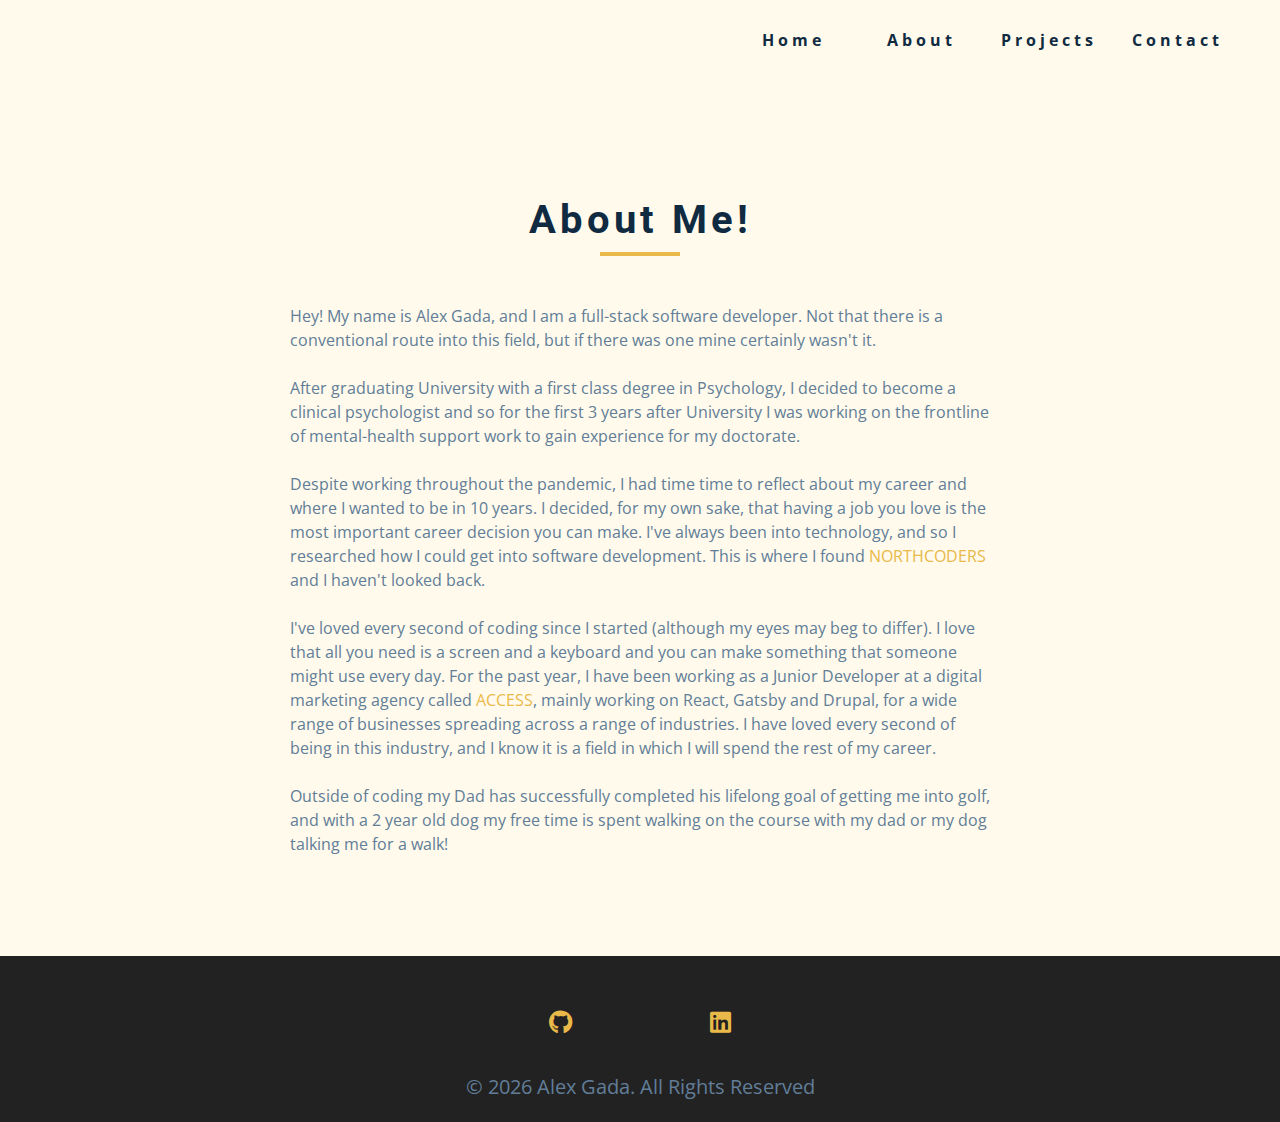
<file: about.html>
<!DOCTYPE html>
<html lang="en">
  <head>
    <meta charset="UTF-8" />
    <meta name="viewport" content="width=device-width, initial-scale=1.0" />
    <title>Alex Gada || About</title>
    <link
      rel="stylesheet"
      href="./fontawesome-free-5.12.1-web/css/all.min.css"
    />
    <!-- css -->
    <link rel="stylesheet" href="./css/styles.css" />
  </head>

  <body>
    <!-- navbar -->
    <nav class="nav" id="nav">
      <div class="nav-center">
        <!-- nav header -->
        <div class="nav-header">
          <!-- <img src="./images/logo.svg" class="nav-logo" alt="" /> -->
          <button class="nav-btn" id="nav-btn">
            <i class="fas fa-bars"></i>
          </button>
        </div>
        <!-- nav links -->
        <ul class="nav-links">
          <li><a href="index.html">home</a></li>
          <li><a href="about.html">about</a></li>
          <li><a href="projects.html">projects</a></li>
          <li><a href="contact.html">contact</a></li>
        </ul>
      </div>
    </nav>
    <!-- end of navbar -->
    <!-- sidebar -->
    <aside class="sidebar" id="sidebar">
      <div>
        <button id="close-btn" class="close-btn">
          <i class="fas fa-times"></i>
        </button>
        <ul class="sidebar-links">
          <li><a href="index.html">home</a></li>
          <li><a href="about.html">about</a></li>
          <li><a href="projects.html">projects</a></li>
          <li><a href="contact.html">contact</a></li>
        </ul>
        <ul class="social-icons">
          <!-- single item -->
          <ul class="social-icons">
            <li>
              <a href="https://github.com/AlexGada" class="social-icon">
                <i class="fab fa-github"></i>
              </a>
            </li>
            <li>
              <a
                href="https://www.linkedin.com/in/alex-gada-b8263b180/"
                class="social-icon"
              >
                <i class="fab fa-linkedin"></i>
              </a>
            </li>
          </ul>
          <!-- end of single item -->
        </ul>
      </div>
    </aside>
    <!-- end of sidebar -->

    <!-- ############## -->
    <!-- ############## -->
    <!-- ############## -->
    <!-- ############## -->

    <!-- <img src="./images/portfolio_kid.png" class="about-photo" alt="about img" /> -->
    <section class="section single-page">
      <!-- section title -->
      <div class="section-title">
        <h2>About Me!</h2>
        <div class="underline"></div>
      </div>
      <!-- end of section title -->
      <div class="section-center page-info">
        <!-- about page -->
        <p>
          Hey! My name is Alex Gada, and I am a full-stack software developer.
          Not that there is a conventional route into this field, but if there
          was one mine certainly wasn't it.
          <br />
          <br />
          After graduating University with a first class degree in Psychology, I
          decided to become a clinical psychologist and so for the first 3 years after University I was working on the frontline of
          mental-health support work to gain experience for my doctorate.
          <br />
          <br />
          Despite working throughout the pandemic, I had time time to reflect
          about my career and where I wanted to be in 10 years. I decided, for
          my own sake, that having a job you love is the most important career
          decision you can make. I've always been into technology, and so I
          researched how I could get into software development. This is where I
          found
          <a href="https://northcoders.com/">Northcoders</a> and I haven't
          looked back.
          <br />
          <br />
          I've loved every second of coding since I started (although my eyes
          may beg to differ). I love that all you need is a screen and a
          keyboard and you can make something that someone might use every day. For the past year, I have been working as a Junior Developer at a digital marketing agency called <a href="https://www.weareaccess.co.uk/?gclid=Cj0KCQjwof6WBhD4ARIsAOi65ajY_wJHPMwOo1u27qLo5GKl_Rx3AozxacXPtEViHDr1sOvgNNkiyrMaAtceEALw_wcB">Access</a>, mainly working on React, Gatsby and Drupal, for a wide range of businesses spreading across a range of industries. I have loved every second of being in this industry, and I know it is a field in which I will spend the rest of my career. 
          <br />
          <br />
          Outside of coding my Dad has successfully completed his lifelong goal
          of getting me into golf, and with a 2 year old dog my free time is
          spent walking on the course with my dad or my dog talking me for a
          walk!
        </p>
      </div>
    </section>

    <!-- footer -->
    <footer class="footer">
      <ul class="social-icons">
        <li>
          <a href="https://github.com/AlexGada" class="social-icon">
            <i class="fab fa-github"></i>
          </a>
        </li>
        <li>
          <a
            href="https://www.linkedin.com/in/alex-gada-b8263b180/"
            class="social-icon"
          >
            <i class="fab fa-linkedin"></i>
          </a>
        </li>
      </ul>
      <p>&copy <span id="date"></span> Alex Gada. All rights reserved</p>
    </footer>
    <script src="./js/app.js"></script>
  </body>
</html>
</file>
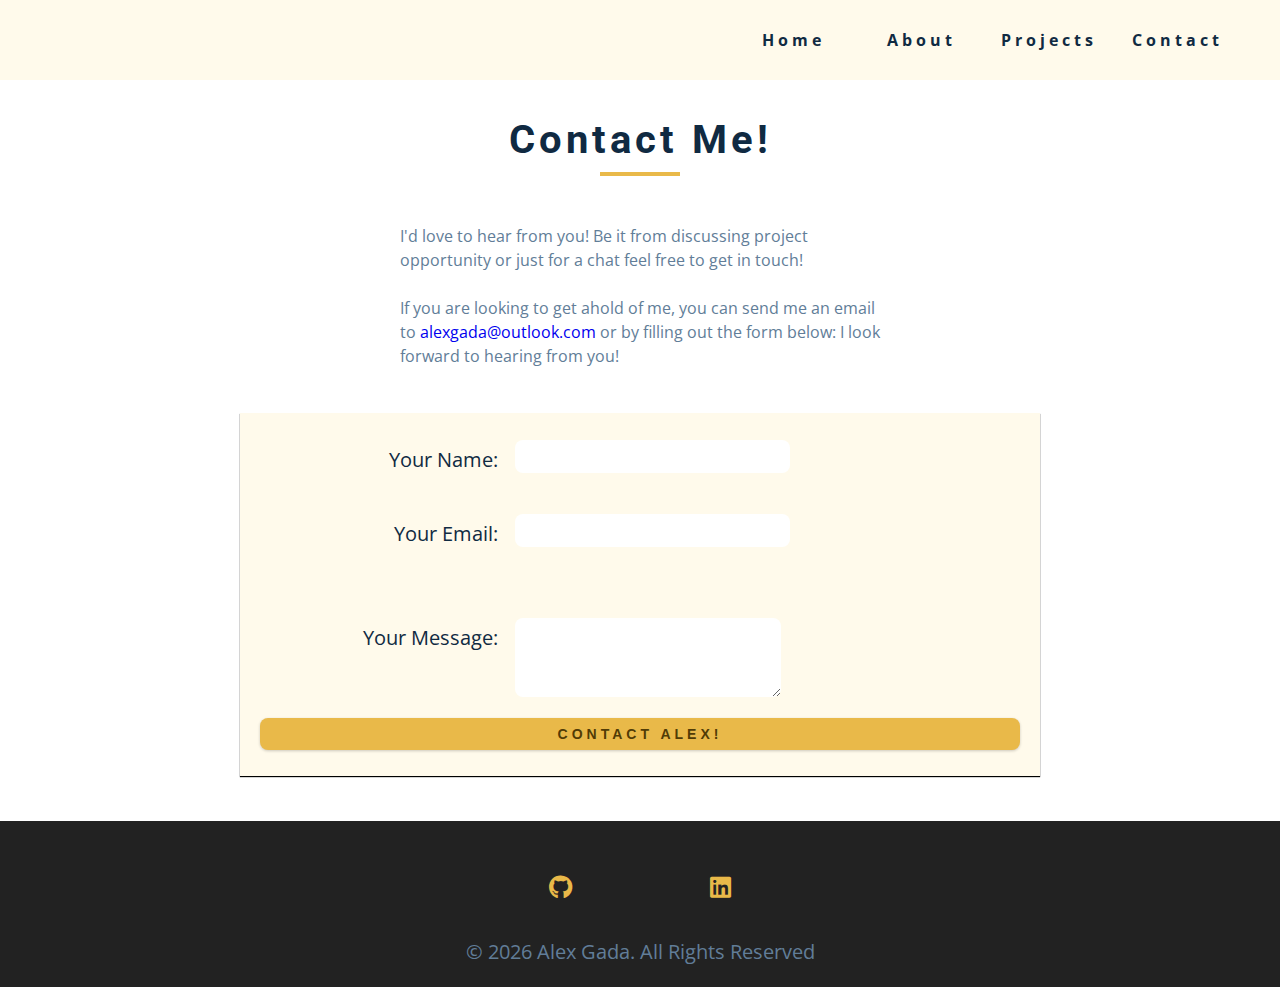
<file: contact.html>
<!DOCTYPE html>
<html lang="en">
  <head>
    <meta charset="UTF-8" />
    <meta name="viewport" content="width=device-width, initial-scale=1.0" />
    <title>Alex Gada || Contact</title>
    <link
      rel="stylesheet"
      href="./fontawesome-free-5.12.1-web/css/all.min.css"
    />
    <!-- css -->
    <link rel="stylesheet" href="./css/styles.css" />
  </head>

  <body>
    <!-- navbar -->
    <nav class="nav" id="nav">
      <div class="nav-center">
        <!-- nav header -->
        <div class="nav-header">
          <!-- <img src="./images/logo.svg" class="nav-logo" alt="" /> -->
          <button class="nav-btn" id="nav-btn">
            <i class="fas fa-bars"></i>
          </button>
        </div>
        <!-- nav links -->
        <ul class="nav-links">
          <li><a href="index.html">home</a></li>
          <li><a href="about.html">about</a></li>
          <li><a href="projects.html">projects</a></li>
          <li><a href="contact.html">contact</a></li>
        </ul>
      </div>
    </nav>
    <!-- end of navbar -->
    <!-- sidebar -->
    <aside class="sidebar" id="sidebar">
      <div>
        <button id="close-btn" class="close-btn">
          <i class="fas fa-times"></i>
        </button>
        <ul class="sidebar-links">
          <li><a href="index.html">home</a></li>
          <li><a href="about.html">about</a></li>
          <li><a href="projects.html">projects</a></li>
          <li><a href="contact.html">contact</a></li>
        </ul>
        <ul class="social-icons">
          <!-- single item -->
          <li>
            <a href="https://github.com/AlexGada" class="social-icon">
              <i class="fab fa-github"></i>
            </a>
          </li>
          <!-- end of single item -->
          <!-- single item -->
          <li>
            <a
              href="https://www.linkedin.com/in/alex-gada-b8263b180/"
              class="social-icon"
            >
              <i class="fab fa-linkedin"></i>
            </a>
          </li>
        </ul>
      </div>
    </aside>
    <!-- end of sidebar -->

    <!-- ############## -->
    <!-- ############## -->
    <!-- ############## -->
    <!-- ############## -->

    <!-- section title -->
    <section class="section-center clearfix">
      <div class="section-title">
        <h2>Contact Me!</h2>
        <div class="underline"></div>
      </div>
      <p class="projects-text">
        I'd love to hear from you! Be it from discussing project opportunity or
        just for a chat feel free to get in touch!
        <br />
        <br />
        If you are looking to get ahold of me, you can send me an email to
        <a href="mailto:email@email.com">alexgada@outlook.com</a> or by filling
        out the form below: I look forward to hearing from you!
      </p>
      <!-- end of section title -->
      <div class="section-center page-info">
        <div class="contact">
          <!-- contact page-->

          <form
            action="https://formspree.io/f/mqkwzgnw"
            method="POST"
            class="contact-form"
          >
            <div class="contact-input-wrapper">
              <label for="name">Your Name:</label>
              <input type="text" name="name" id="name" />
              <br />
            </div>
            <div class="contact-input-wrapper">
              <label for="email">Your Email:</label>
              <input type="email" name="email" id="email" />
            </div>
            <br />
            <div class="contact-input-wrapper">
              <label for="extra">Your Message:</label>
              <textarea id="extra" name="extra" rows="3"></textarea>
              <br />
            </div>

            <button value="Send" type="submit" class="contact-btn btn">
              Contact Alex!
            </button>

            <!-- <label>
            Your email:
            <input type="email" name="_replyto" />
          </label>
          <label>
            Your message:
            <textarea name="message"></textarea>
          </label> -->

            <!-- your other form fields go here -->
          </form>
        </div>
      </div>
    </section>
    <!-- ############## -->
    <!-- ############## -->
    <!-- ############## -->
    <!-- ############## -->

    <!-- footer -->
    <footer class="footer">
      <ul class="social-icons">
        <li>
          <a href="https://github.com/AlexGada" class="social-icon">
            <i class="fab fa-github"></i>
          </a>
        </li>
        <li>
          <a
            href="https://www.linkedin.com/in/alex-gada-b8263b180/"
            class="social-icon"
          >
            <i class="fab fa-linkedin"></i>
          </a>
        </li>
      </ul>
      <p>&copy <span id="date"></span> Alex Gada. All rights reserved</p>
    </footer>
    <script src="./js/app.js"></script>
  </body>
</html>
</file>
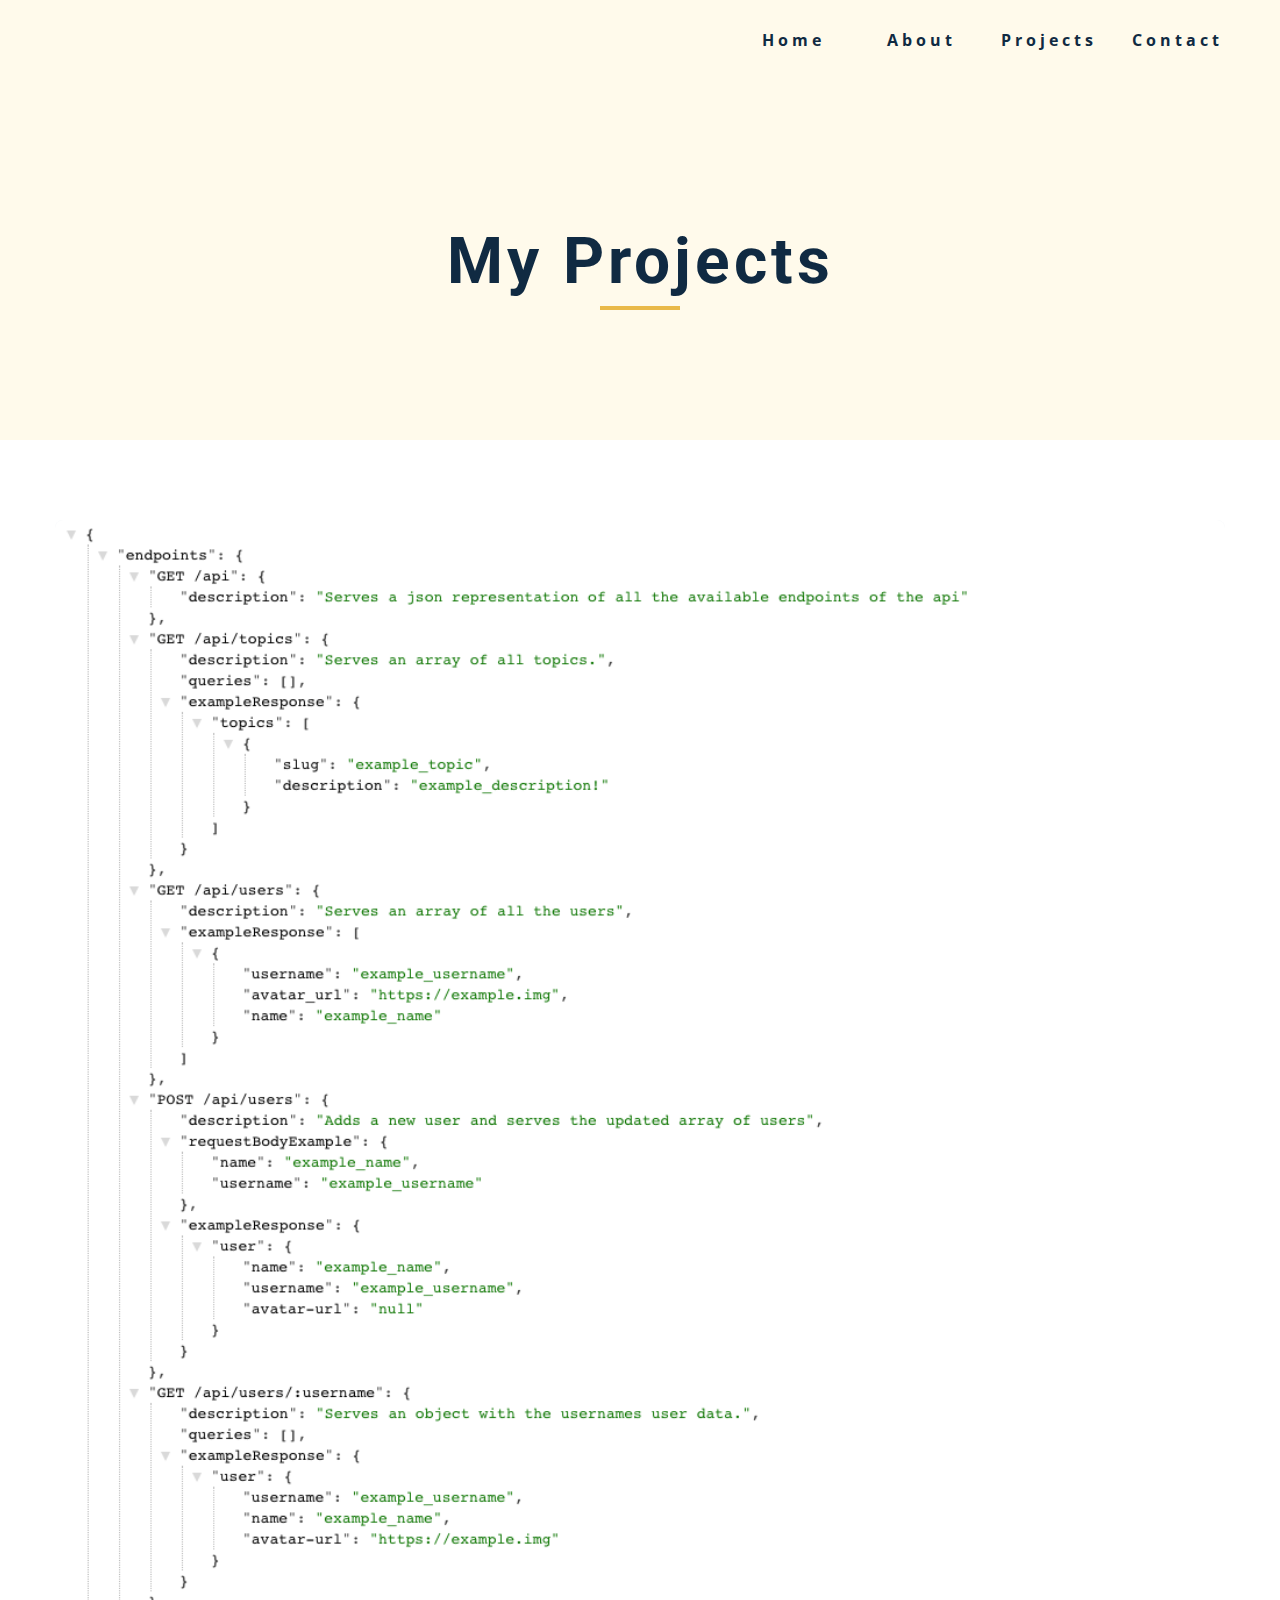
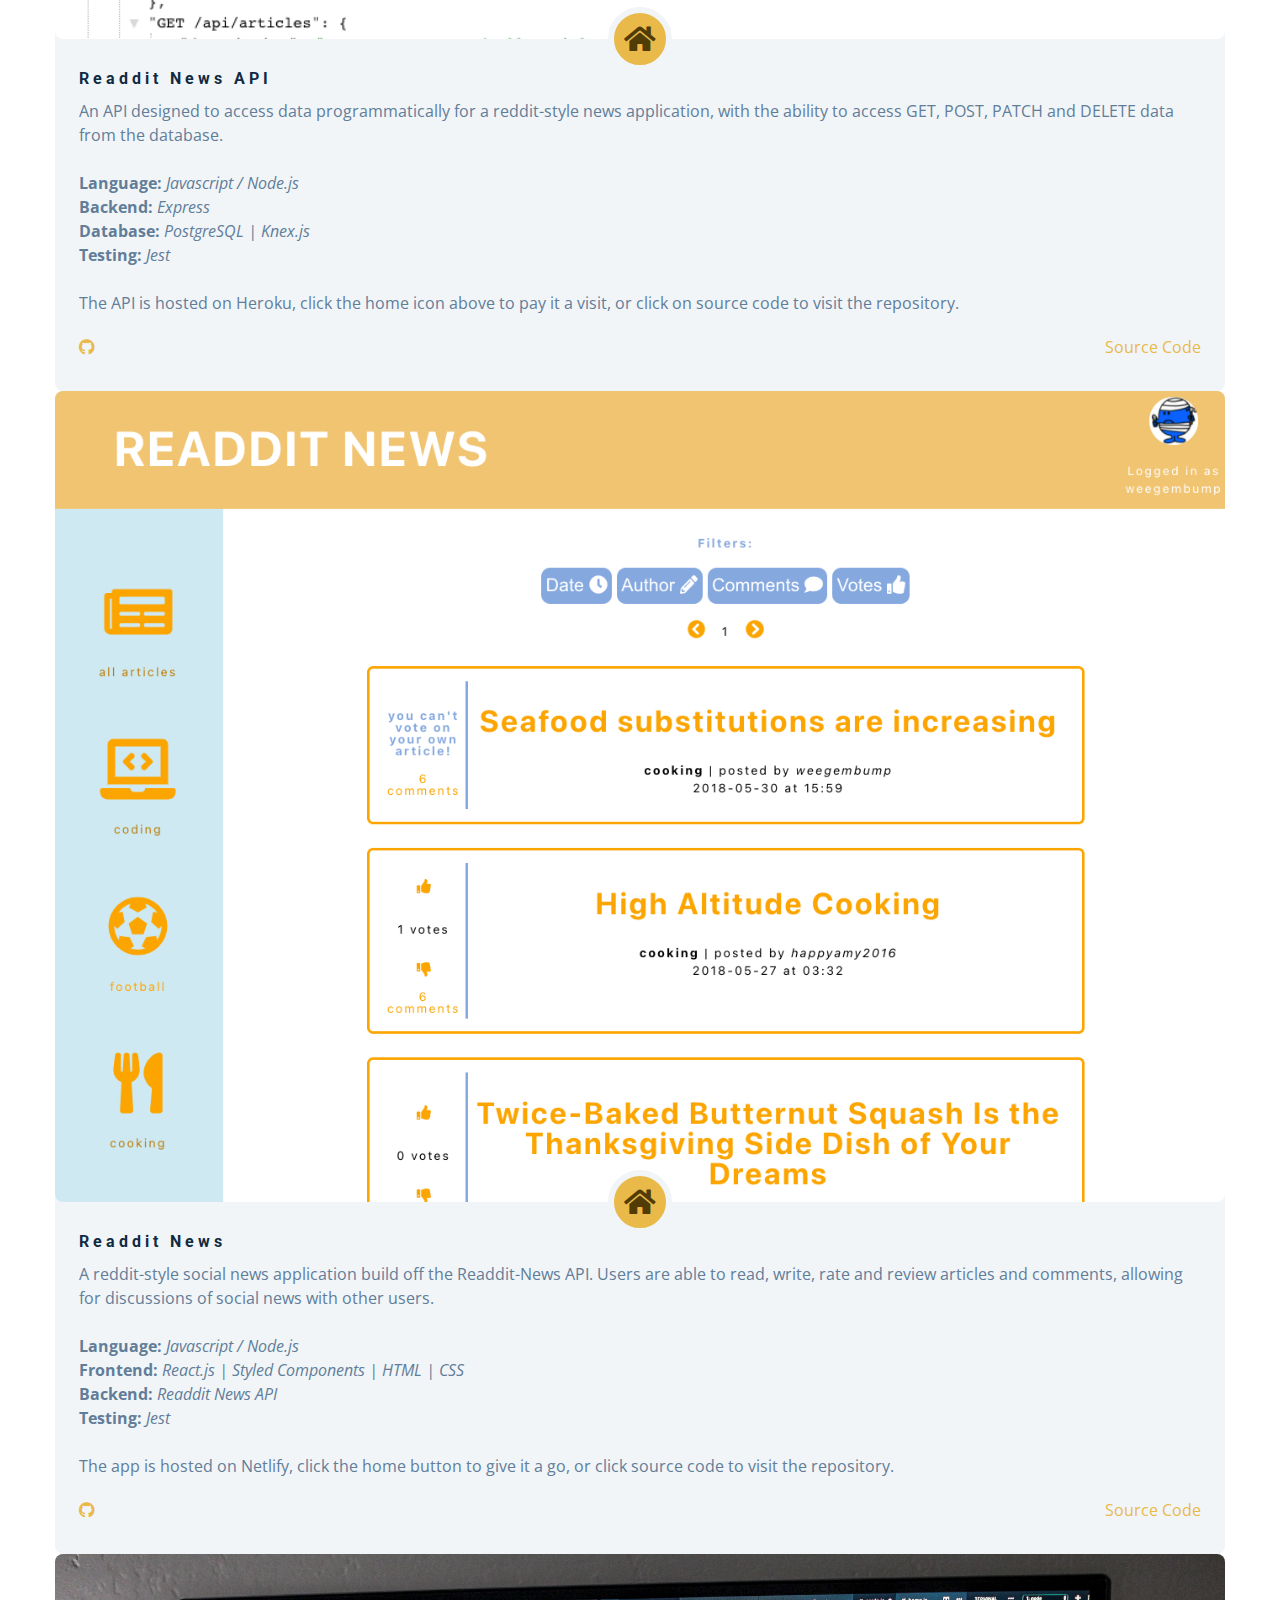
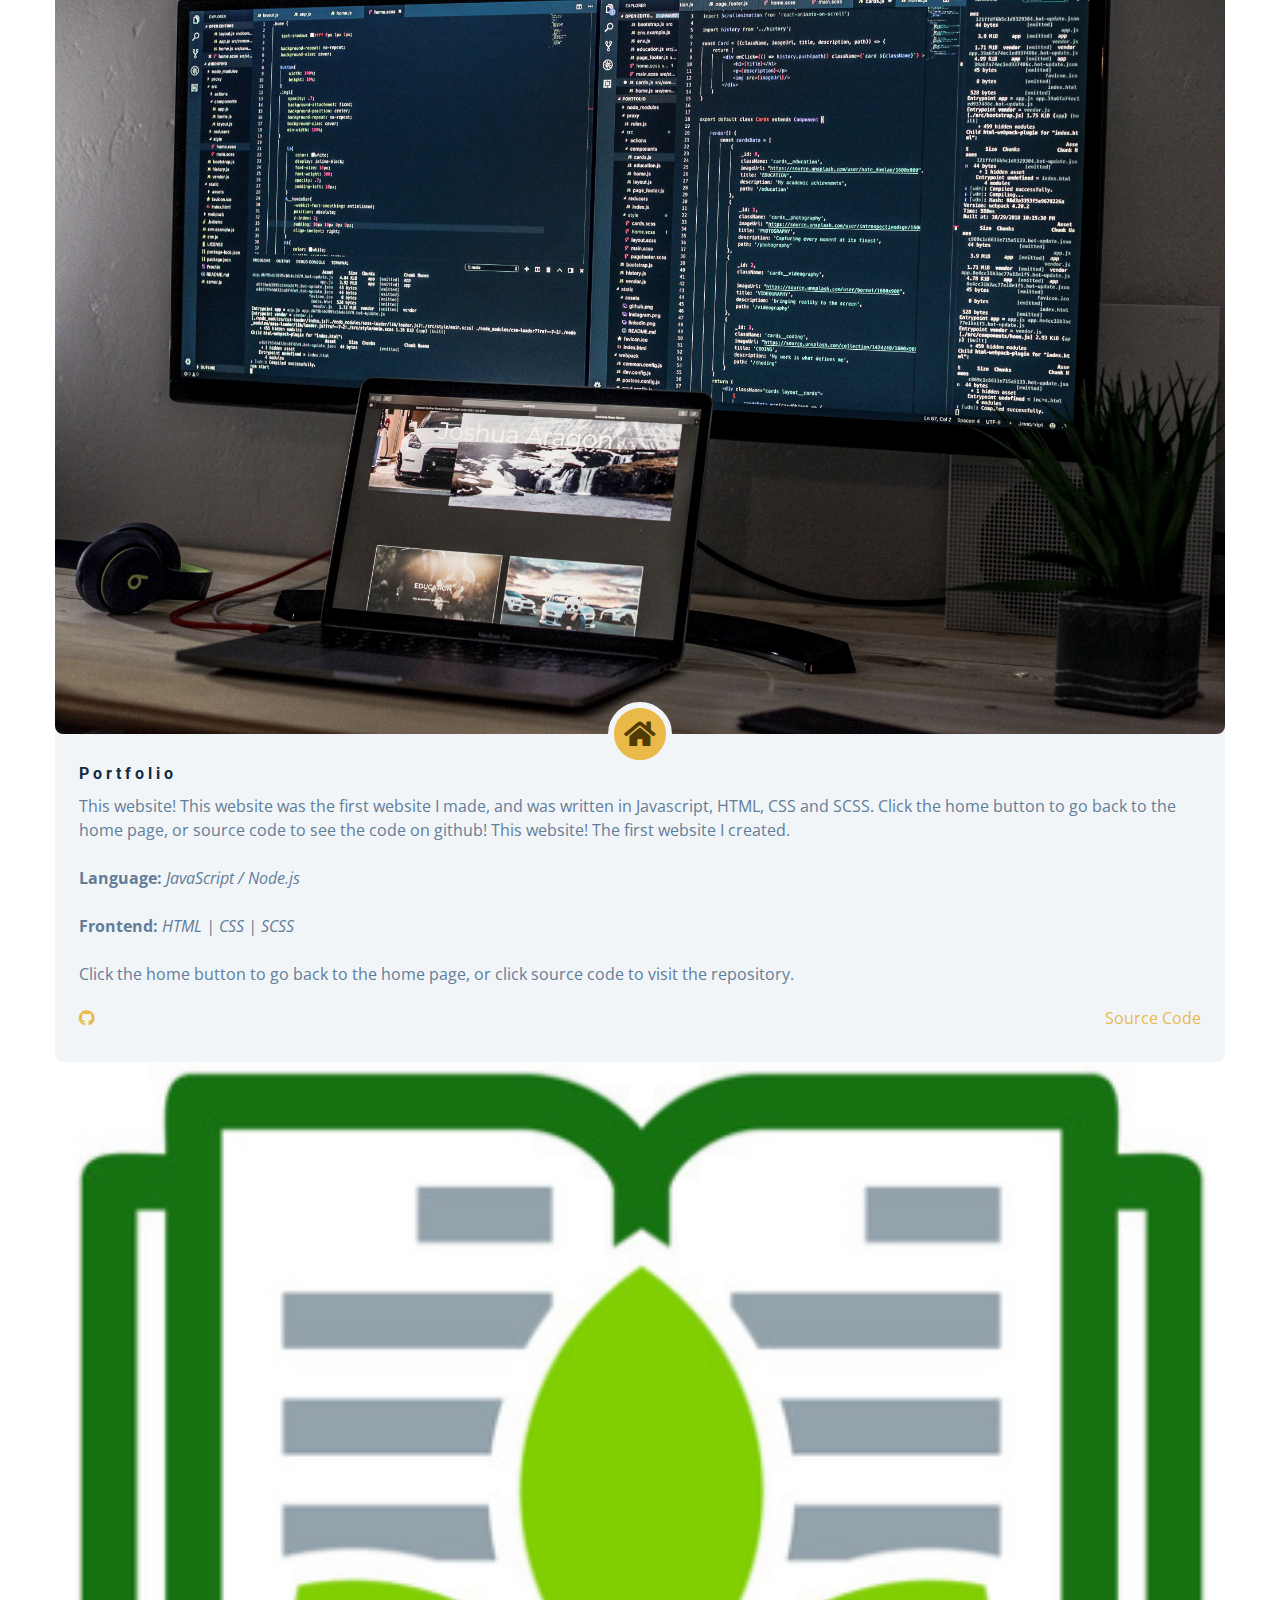
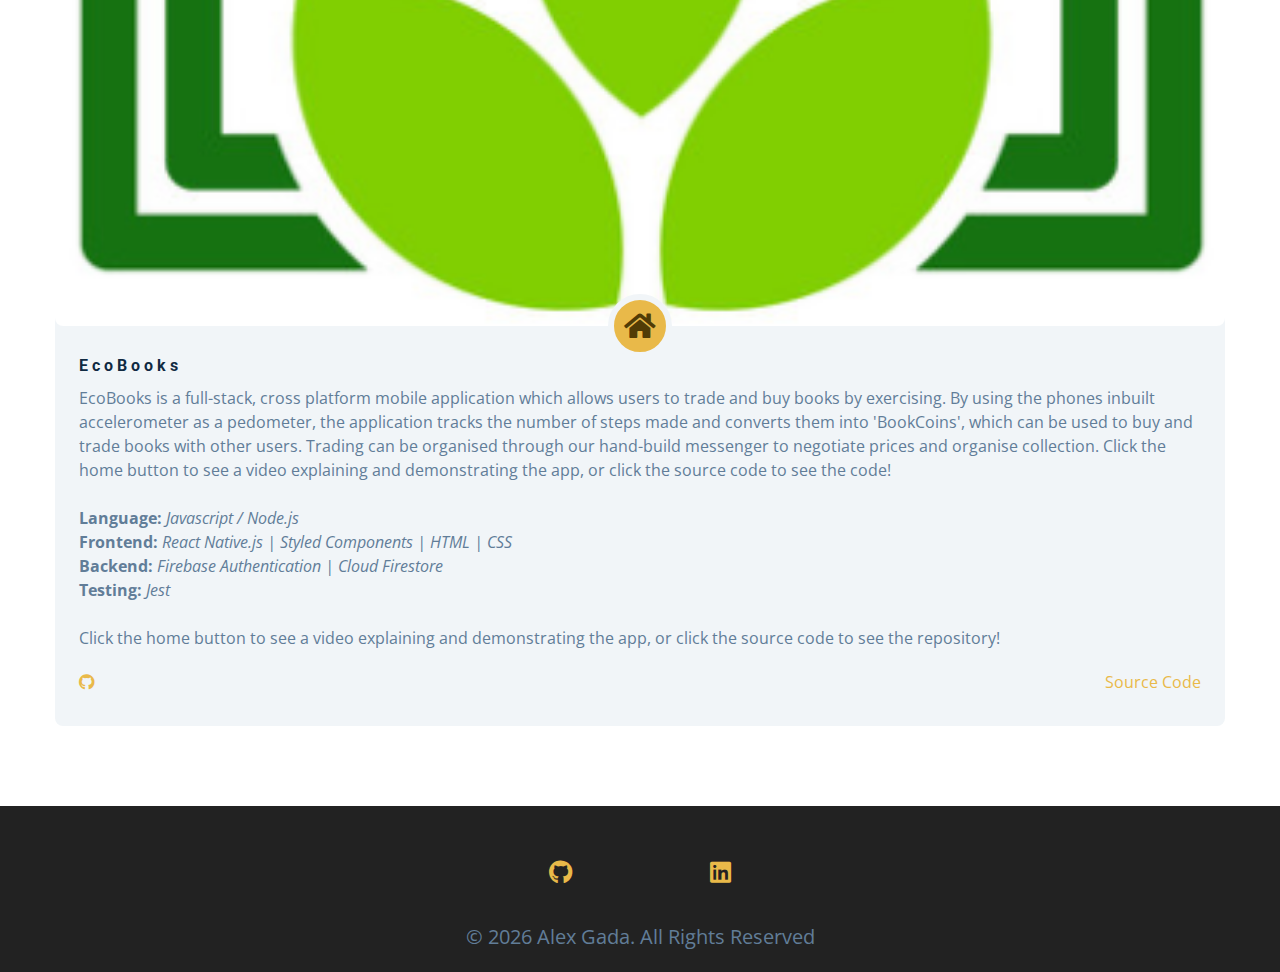
<file: projects.html>
<!DOCTYPE html>
<html lang="en">
  <head>
    <meta charset="UTF-8" />
    <meta name="viewport" content="width=device-width, initial-scale=1.0" />
    <title>Alex Gada || Projects</title>
    <link
      rel="stylesheet"
      href="./fontawesome-free-5.12.1-web/css/all.min.css"
    />
    <!-- css -->
    <link rel="stylesheet" href="./css/styles.css" />
  </head>

  <body>
    <!-- navbar -->
    <nav class="nav" id="nav">
      <div class="nav-center">
        <!-- nav header -->
        <div class="nav-header">
          <!-- <img src="./images/logo.svg" class="nav-logo" alt="" /> -->
          <button class="nav-btn" id="nav-btn">
            <i class="fas fa-bars"></i>
          </button>
        </div>
        <!-- nav links -->
        <ul class="nav-links">
          <li><a href="index.html">home</a></li>
          <li><a href="about.html">about</a></li>
          <li><a href="projects.html">projects</a></li>
          <li><a href="contact.html">contact</a></li>
        </ul>
      </div>
    </nav>
    <!-- end of navbar -->
    <!-- sidebar -->
    <aside class="sidebar" id="sidebar">
      <div>
        <button class="close-btn" id="close-btn">
          <i class="fas fa-times"></i>
        </button>
        <!-- nav links -->
        <ul class="sidebar-links">
          <li>
            <a href="index.html">home</a>
          </li>
          <li>
            <a href="about.html">about</a>
          </li>
          <li>
            <a href="projects.html">projects</a>
          </li>
          <li>
            <a href="contact.html">contact</a>
          </li>
        </ul>
        <ul class="social-icons">
          <li>
            <a href="https://github.com/AlexGada" class="social-icon">
              <i class="fab fa-github"></i>
            </a>
          </li>
          <li>
            <a
              href="https://www.linkedin.com/in/alex-gada-b8263b180/"
              class="social-icon"
            >
              <i class="fab fa-linkedin"></i>
            </a>
          </li>
        </ul>
      </div>
    </aside>
    <!-- end of sidebar -->

    <!-- ############## -->
    <!-- ############## -->
    <!-- ############## -->
    <!-- ############## -->
    <header class="projects-hero">
      <!-- section title -->
      <div class="section-title">
        <h1>My Projects</h1>
        <div class="underline"></div>
      </div>
    </header>
    <section class="section">
      <div class="section-center projects-page-center">
        <!-- single project -->
      <div class="projects-grid">
        <div class="project-1">        
        <article class="single-project">
              <div class="project-container">
                <img src="./images/api.png" alt="Readdit news" class="project-img"/>
                <a
                  href="https://readdit-news.herokuapp.com/api"
                  class="project-icon"
                >
                  <i class="fas fa-home"></i>
                </a>
              </div>
              <div class="project-details">
                <h4>Readdit News API</h4>
                <p>
                  An API designed to access data programmatically for a reddit-style news application, with the ability to access GET, POST, PATCH and DELETE data from the database.
                  <br>
                  <br>
                  <b>Language: </b> <i>Javascript / Node.js</i> 
                  <br>
                  <b>Backend: </b> <i>Express</i> 
                  <br>
                  <b>Database: </b> <i>PostgreSQL | Knex.js</i> 
                  <br>
                  <b>Testing: </b> <i>Jest</i>
                  <br>
                  <br>
                  The API is hosted on Heroku, click the home icon above to pay it a
                  visit, or click on source code to visit the repository.


                </p>
                <div class="project-footer">
                  <span>
                    <i class="fab fa-github"></i>
                  </span>
                  <a href="https://github.com/AlexGada/Readdit-News-Backend"
                    >source code</a
                  >
                </div>
              </div>
            </article>
            </div>
        <!-- end of single project -->
        <!-- single project -->    
        <div class="project-2">
        <article class="single-project">
              <div class="project-container">
                <img src="./images/readdit.png" alt="Readdit news" class="project-img"/>
                <a href="https://readditnews.netlify.app/" class="project-icon">
                  <i class="fas fa-home"></i>
                </a>           
              </div>
              <div class="project-details">
                <h4>Readdit News</h4>
                <p>
                    A reddit-style social news application build off the Readdit-News API. Users are able to read, write, rate and review articles and comments, allowing for discussions of social news with other users.
                  <br>
                  <br>
                  <b>Language: </b> <i>Javascript / Node.js</i> 
                  <br>
                  <b>Frontend: </b> <i>React.js | Styled Components | HTML | CSS</i>
                  <br>
                  <b>Backend: </b> <i>Readdit News API</i> 
                  <br>
                  <b>Testing: </b> <i>Jest</i> 
                  <br>
                  <br>
                  The app is hosted on Netlify, click the home button to give it a go, or click source code to visit the repository.
                </p>
                <div class="project-footer">
                  <span>
                    <i class="fab fa-github"></i>
                  </span>
                  <a href="https://github.com/AlexGada/Readdit-News-Frontend"
                  >source code</a
                  >
              </div>
            </div>
          </article>
        </div>
        
        <!-- end of single project -->
        <!-- single project -->     
        <div class="project-3">
        <article class="single-project">
              <div class="project-container">
                <img src="./images/portfolio.jpg" alt="Portfolio" class="project-img"/>
                <a href="index.html" class="project-icon">
                  <i class="fas fa-home"></i>
                </a>
              </div>
              <div class="project-details">
                <h4>Portfolio</h4>
                <p>
                  This website! This website was the first website I made, and
                  was written in Javascript, HTML, CSS and SCSS. Click the home
                  button to go back to the home page, or source code to see the
                  code on github!

                  This website! The first website I created.
                  <br>
                  <br>
                  <b>Language: </b> <i>JavaScript / Node.js </i>
                  <br>
                  <br>
                  <b>Frontend: </b> <i>HTML | CSS | SCSS</i>
                  <br>
                  <br>
                  Click the home button to go back to the home page, or click source code to visit the repository.
              
                </p>
                <div class="project-footer">
                  <span>
                    <i class="fab fa-github"></i>
                  </span>
                  <a href="https://github.com/AlexGada/portfolio"
                    >source code</a
                  >
                </div>
              </div>
            </article>
            </div>
  
        <!-- end of single project -->
        <!-- single project -->
        <div class="project-4">
        <article class="single-project">
              <div class="project-container">
                <img src="./images/ecobooks.png" alt="EcoBooks" class="project-img" />
                <a
                  href="https://www.youtube.com/watch?v=NvbDeUk7CZE"
                  class="project-icon"
                >
                  <i class="fas fa-home"></i>
                </a>
              </div>
              <div class="project-details">
                <h4>EcoBooks</h4>
                <p>
                  EcoBooks is a full-stack, cross platform mobile application
                  which allows users to trade and buy books by exercising. By
                  using the phones inbuilt accelerometer as a pedometer, the
                  application tracks the number of steps made and converts them
                  into 'BookCoins', which can be used to buy and trade books with
                  other users. Trading can be organised through our hand-build messenger to negotiate prices and organise collection. Click the home button to see a video explaining and demonstrating the app, or click the source code to see the code!
     <br>
                  <br>
                  <b>Language: </b> <i>Javascript / Node.js</i> 
                  <br>
                  <b>Frontend: </b> <i>React Native.js | Styled Components | HTML | CSS</i>
                  <br>
                  <b>Backend: </b> <i> Firebase Authentication | Cloud Firestore </i> 
                  <br>
                  <b>Testing: </b> <i>Jest</i> 
                  <br>
                  <br>
                Click the home button to see a video explaining and demonstrating the app, or click the source code to see the repository!
                </p>
                <div class="project-footer">
                  <span>
                    <i class="fab fa-github"></i>
                  </span>
                  <a href="https://github.com/AlexGada/eco-books"
                    >source code</a
                  >
                </div>
              </div>
            </div>
          </article>
          </div>
        <!-- end of single project -->
        <!-- single project -->
        <!-- <article class="single-project">
          <div class="project-container">
            <img src="./images/pokemon.jpg" alt="Readdit news" />
            <a
              href="https://readdit-news.herokuapp.com/api"
              class="project-icon"
            >
              <i class="fas fa-home"></i>
            </a>
          </div>
          <div class="project-details">
            <h4>PokeBattle</h4>
            <p>
              PokeBattle is a command line game based on
              object-oriented-programming and written in JavaScript. Players
              select a Pokemon and use it to battle! Each Pokemon have strengths
              and weaknesses and its the last Pokemon standing! Click the home
              icon above to play!
            </p>
            <div class="project-footer">
              <span>
                <i class="fab fa-github"></i>
              </span>
              <a href="">source code</a>
            </div>
          </div>
        </article> -->
        <!-- end of single project -->
      </div>
    </section>
    <!-- ############## -->
    <!-- ############## -->
    <!-- ############## -->
    <!-- ############## -->

    <!-- footer -->
    <footer class="footer">
      <ul class="social-icons">
        <li>
          <a href="https://github.com/AlexGada" class="social-icon">
            <i class="fab fa-github"></i>
          </a>
        </li>
        <li>
          <a
            href="https://www.linkedin.com/in/alex-gada-b8263b180/"
            class="social-icon"
          >
            <i class="fab fa-linkedin"></i>
          </a>
        </li>
      </ul>
      <p>&copy <span id="date"></span> Alex Gada. All rights reserved</p>
    </footer>
    <script src="./js/app.js"></script>
  </body>
</html>
</file>
<file: css/styles.css>
/*
=============== 
Fonts
===============
*/
@import url("https://fonts.googleapis.com/css?family=Open+Sans|Roboto:400,700&display=swap");

/*
=============== 
Variables
===============
*/

:root {
  /* dark shades of primary color*/
  --clr-primary-1: hsl(43, 86%, 17%);
  --clr-primary-2: hsl(43, 77%, 27%);
  --clr-primary-3: hsl(43, 72%, 37%);
  --clr-primary-4: hsl(42, 63%, 48%);
  /* primary/main color */
  --clr-primary-5: hsl(42, 78%, 60%);
  /* lighter shades of primary color */
  --clr-primary-6: hsl(43, 89%, 70%);
  --clr-primary-7: hsl(43, 90%, 76%);
  --clr-primary-8: hsl(45, 86%, 81%);
  --clr-primary-9: hsl(45, 90%, 88%);
  --clr-primary-10: hsl(45, 100%, 96%);
  /* darkest grey - used for headings */
  --clr-grey-1: hsl(209, 61%, 16%);
  --clr-grey-2: hsl(211, 39%, 23%);
  --clr-grey-3: hsl(209, 34%, 30%);
  --clr-grey-4: hsl(209, 28%, 39%);
  /* grey used for paragraphs */
  --clr-grey-5: hsl(210, 22%, 49%);
  --clr-grey-6: hsl(209, 23%, 60%);
  --clr-grey-7: hsl(211, 27%, 70%);
  --clr-grey-8: hsl(210, 31%, 80%);
  --clr-grey-9: hsl(212, 33%, 89%);
  --clr-grey-10: hsl(210, 36%, 96%);
  --clr-white: #fff;
  --ff-primary: "Roboto", sans-serif;
  --ff-secondary: "Open Sans", sans-serif;
  --transition: all 0.3s linear;
  --spacing: 0.25rem;
  --radius: 0.5rem;
  --light-shadow: 0 5px 15px rgba(0, 0, 0, 0.1);
  --dark-shadow: 0 5px 15px rgba(0, 0, 0, 0.2);
  --max-width: 1170px;
}
/*
=============== 
Global Styles
===============
*/

*,
::after,
::before {
  margin: 0;
  padding: 0;
  box-sizing: border-box;
}
body {
  font-family: var(--ff-secondary);
  background: var(--clr-white);
  color: var(--clr-grey-1);
  line-height: 1.5;
  font-size: 0.875rem;
}
ul {
  list-style-type: none;
}
a {
  text-decoration: none;
}
img:not(.nav-logo) {
  width: 100%;
  display: block;
}

h1,
h2,
h3,
h4 {
  letter-spacing: var(--spacing);
  text-transform: capitalize;
  line-height: 1.25;
  margin-bottom: 0.75rem;
  font-family: var(--ff-primary);
}
h1 {
  font-size: 3rem;
}
h2 {
  font-size: 2rem;
}
h3 {
  font-size: 1.25rem;
}
h4 {
  font-size: 0.875rem;
}
p {
  margin-bottom: 1.25rem;
  color: var(--clr-grey-5);
}
@media screen and (min-width: 800px) {
  h1 {
    font-size: 4rem;
  }
  h2 {
    font-size: 2.5rem;
  }
  h3 {
    font-size: 1.75rem;
  }
  h4 {
    font-size: 1rem;
  }
  body {
    font-size: 1rem;
  }
  h1,
  h2,
  h3,
  h4 {
    line-height: 1;
  }
}
/*  global classes */

.btn {
  text-transform: uppercase;
  background: var(--clr-primary-5);
  color: var(--clr-primary-1);
  padding: 0.375rem 0.75rem;
  letter-spacing: var(--spacing);
  display: inline-block;
  font-weight: 700;
  transition: var(--transition);
  font-size: 0.875rem;
  border: 2px solid transparent;
  cursor: pointer;
  box-shadow: 0 1px 3px rgba(0, 0, 0, 0.2);
  border-radius: var(--radius);
}
/* if you want to change the specific button, make a new class with css in and assign it to the button */
.btn:hover {
  color: var(--clr-primary-1);
  background: var(--clr-primary-7);
}
/* section */
.section {
  padding: 5rem 0;
}
.section-center {
  width: 90vw;
  margin: 0 auto;
  max-width: 1170px;
}
@media screen and (min-width: 992px) {
  .section-center {
    width: 95vw;
  }
}
/* added during recording */
.underline {
  width: 5rem;
  height: 0.25rem;
  margin-bottom: 1.25rem;
  background: var(--clr-primary-5);
  margin-left: auto;
  margin-right: auto;
}
.section-title {
  margin-bottom: 3rem;
  margin-top: 2.5rem;
  text-align: center;
}
/*
=============== 
Navbar
===============
*/
.nav-links {
  display: none;
}
.nav {
  height: 5rem;
  padding: 1rem;
  display: grid;
  -webkit-box-align: center;
  align-items: center;
  -webkit-transition: var(--transition);
  transition: var(--transition);
}
.nav-center {
  width: 100%;
  max-width: 1170px;
  margin: 0 auto;
}
.nav-header {
  display: grid;
  grid-template-columns: auto 1fr;
  -webkit-box-align: center;
  align-items: center;
}
.nav-btn {
  background: transparent;
  border-color: transparent;
  color: var(--clr-primary-5);
  font-size: 2rem;
  cursor: pointer;
  justify-self: end;
}
@media screen and (min-width: 768px) {
  .nav {
    background: var(--clr-primary-10);
  }
  .nav-btn {
    display: none;
  }
  .nav-links {
    display: grid;
    grid-template-columns: repeat(4, 1fr);
    justify-items: center;
    -webkit-column-gap: 2rem;
    -moz-column-gap: 2rem;
    column-gap: 2rem;
    justify-self: end;
  }
  .nav-links a {
    text-transform: capitalize;
    color: var(--clr-grey-1);
    font-weight: bold;
    letter-spacing: var(--spacing);
    -webkit-transition: var(--transition);
    transition: var(--transition);
  }
  .nav-links a:hover {
    color: var(--clr-primary-5);
  }
  .nav-center {
    display: grid;
    grid-template-columns: auto 1fr;
    -webkit-box-align: center;
    align-items: center;
  }
}
/* fixed navbar */
.navbar-fixed {
  position: fixed;
  top: 0;
  left: 0;
  width: 100%;
  background: var(--clr-white);
  z-index: 2;
  box-shadow: var(--light-shadow);
}
/*
=============== 
Sidebar
===============
*/
.sidebar {
  position: fixed;
  top: 0;
  left: 0;
  width: 100%;
  height: 100%;
  background: var(--clr-primary-10);
  z-index: 4;
  display: grid;
  place-items: center;
  transition: var(--transition);
  /* add later */
  transform: translateX(-100%);
}
.show-sidebar {
  transform: translateX(0);
}
.sidebar-links {
  text-align: center;
}
.sidebar-links a {
  font-size: 2rem;
  text-transform: capitalize;
  transition: var(--transition);
  color: var(--clr-grey-5);
  letter-spacing: var(--spacing);
  display: inline-block;
  margin: 1.5rem;
}
.sidebar-links a:hover {
  color: var(--clr-primary-5);
}
.social-icons {
  display: grid;
  margin-top: 3rem;
  width: 20rem;
  grid-template-columns: repeat(2, 1fr);
  justify-items: center;
}
.social-icon {
  font-size: 1.5rem;
  color: var(--clr-grey-1);
  transition: var(--transition);
}
.social-icon:hover {
  color: var(--clr-primary-5);
}
.close-btn {
  position: absolute;
  top: 1rem;
  right: 1rem;
  font-size: 2rem;
  background: transparent;
  border: transparent;
  transition: var(--transition);
  color: #bb2525;
  cursor: pointer;
}
.close-btn:hover {
  color: #e66b6b;
}
/* section */
.section {
  padding: 5rem 0;
}

.section-center {
  width: 90vw;
  margin: 0 auto;
  max-width: 1170px;
}
.clearfix::after,
.clearfix::before {
  content: "";
  clear: both;
  display: table;
}
@media screen and (min-width: 992px) {
  .section-center {
    width: 95vw;
  }
}
.clearfix::after,
.clearfix::before {
  content: "";
  clear: both;
  display: table;
}
/*
=============== 
Hero
===============
*/

/* underline added to globals */
.hero .underline {
  margin-bottom: 0.5rem;
  margin-left: 0;
}
.hero-img {
  display: none;
}
.hero {
  background: var(--clr-primary-10);
}
.hero-center {
  min-height: calc(100vh - 5rem);
  display: grid;
  place-items: center;
}
.hero-info {
  color: var(--clr-grey-5);
}
.hero-icons {
  justify-items: start;
}
.hero-btn {
  margin-top: 1.25rem;
}
@media screen and (min-width: 992px) {
  .hero-img {
    display: block;
    position: relative;
  }
  .hero-center {
    grid-template-columns: 1fr 1fr;
  }
  .hero-img::before,
  .about-img::before {
    content: "";
    position: absolute;
    width: 100%;
    height: 100%;
    border: 0.25rem solid var(--clr-primary-5);
    top: 2rem;
    right: -2rem;
    border-radius: var(--radius);
  }
}
.hero-photo {
  max-width: 25rem;
  max-height: 30rem;
  -o-object-fit: cover;
  object-fit: cover;
  border-radius: var(--radius);
  position: relative;
}
/*
=============== 
About
===============
*/
/* section title added to globals */

.about-title {
  text-align: left;
  margin-bottom: 2rem;
}
.about-title .underline {
  margin-left: 0;
}
.about-center {
  display: grid;
  gap: 3rem 2rem;
}
.about-img {
  justify-self: center;
}
/* .about-photo {
  width: 250px;
  height: auto;
  float: left;
  border-radius: var(--radius);
  margin-right: 2rem; */
/* } */
@media screen and (min-width: 992px) {
  .about-center {
    grid-template-columns: 1fr 1fr;
  }
  .about-img {
    position: relative;
  }
  .about-img::before {
    left: -2rem;
  }
  .about-info {
    align-self: center;
  }
}
/*
=============== 
Services
===============
*/
/* small screen layout setup */
/* bg-grey in globals */

/*
=============== 
Projects
===============
*/
/* take the blog transition and out it on the projects on home */
.projects-text {
  width: 85vw;
  max-width: 30rem;
  margin: 0 auto;
  height: auto;
}
.project {
  position: relative;
  background: var(--clr-primary-5);
  border-radius: var(--radius);
  margin-bottom: 2rem;
}
.project-info {
  text-align: center;
  color: var(--clr-white);
  position: absolute;
  top: 50%;
  left: 50%;
  transform: translate(-50%, -50%);
  transition: var(--transition);
  opacity: 0;
}
.project-info p {
  text-transform: capitalize;
  color: var(--clr-white);
}
.project:hover .project-info {
  opacity: 1;
}
.project-img {
  transition: var(--transition);
  border-radius: var(--radius);
  height: 15rem;
  -o-object-fit: cover;
  object-fit: cover;
}
.project:hover .project-img {
  opacity: 0.1;
}
.project::after {
  content: "";
  position: absolute;
  top: 0;
  left: 0;
  width: 100%;
  height: 100%;
  border: 0.25rem solid var(--clr-white);
  border-radius: var(--radius);
  transition: var(--transition);
  opacity: 0;
}
.project:hover::after {
  opacity: 1;
  transform: scale(0.8);
}
@media screen and (min-width: 676px) {
  .projects-center {
    display: grid;
    grid-template-columns: 1fr 1fr;
    -moz-column-gap: 2rem;
    column-gap: 2rem;
  }
}
@media screen and (min-width: 992px) {
  .projects-center {
    grid-template-columns: repeat(3, 1fr);
  }
}
@media screen and (min-width: 1170px) {
  .projects-center {
    grid-template-rows: 200px 200px;
    gap: 1rem;
    padding-bottom: 2rem;
    grid-template-areas:
      "a b"
      "c c";
  }
  .project-img {
    height: 100%;
  }
  .project {
    height: 100%;
  }
  .project-1 {
    grid-area: a;
  }
  .project-2 {
    grid-area: b;
  }
  .project-3 {
    grid-area: c;
  }
  /*
  .project-4 {
    grid-area: d;
  } */
}
/*
=============== 
Connect
===============
*/
.contact {
  position: relative;
  line-height: 1.5;
}

.contact-form {
  position: relative;
  left: 50%;
  transform: translateX(-50%);
  font-size: 20px;
  background-color: var(--clr-primary-10);
  width: 800px;
  box-shadow: 0px 1px 1px black;
  padding: 20px;
  margin-top: 45px;
  margin-bottom: 45px;
  display: grid;
  flex-direction: column;
  align-items: flex-start;
  border: #222;
}
label {
  display: inline-block;
  padding: 12px 12px;
  clear: left;
  width: 250px;
  text-align: right;
  vertical-align: top;
  margin-bottom: 20px;
}
input,
textarea {
  font-size: 20px;
  padding: 5px;
  border: 0;
  margin: 7px 0;
  background: var(--clr-white);
  border-radius: var(--radius);
  justify-self: center;
  display: inline-block;
}

.contact-btn {
  align-self: center;
  margin: 6px 0;
}

@media screen and (max-width: 676px) {
  .contact {
    position: relative;
    line-height: 1.5;
  }

  .contact-form {
    position: relative;
    left: 50%;
    transform: translateX(-50%);
    font-size: 20px;
    background-color: var(--clr-primary-10);
    width: 300px;
    box-shadow: 0px 1px 1px black;
    padding: 20px;
    /* margin-top: 40px; */
    margin-bottom: 45px;
    display: grid;
    /* flex-direction: column; */
    align-items: flex-start;
    border: #222;
  }

  label {
    display: inline-block;
    padding: 12px 12px;
    clear: left;
    width: 90px;
    text-align: right;
    vertical-align: top;
    margin-bottom: 15px;
  }
  input,
  textarea {
    font-size: 20px;
    padding: 5px;
    border: 0;
    margin: 7px 0;
    background: var(--clr-white);
    border-radius: var(--radius);
    justify-self: center;
    display: inline-block;
  }

  .contact-btn {
    align-self: center;
    margin: 6px 0;
  }
}

/* rest of  */

/*
=============== 
Footer
===============
*/
.footer {
  /* padding-bottom: 2rem; */
  background: #222;
  display: grid;
  place-items: center;
}
.footer .social-icons {
  margin-bottom: 2rem;
}
.footer .social-icon {
  color: var(--clr-primary-5);
}
.footer .social-icon:hover {
  color: var(--clr-primary-10);
}
.footer p {
  font-size: 1.25rem;
  text-transform: capitalize;
}
/*
=============== 
Single Page
===============
*/
.single-page {
  background: var(--clr-primary-10);
  min-height: calc(100vh - 5rem - 198px);
}
.page-info {
  max-width: 700px;
}
.page-info a {
  text-transform: uppercase;
  color: var(--clr-primary-5);
  -webkit-transition: var(--transition);
  transition: var(--transition);
}
.page-info a:hover {
  color: var(--clr-primary-1);
}

/*
=============== 
Products Page
===============
*/
.projects-hero {
  height: 40vh;
  background: var(--clr-primary-10);
  display: grid;
  place-items: center;
}
.projects-hero .section-title {
  margin-bottom: 0;
}
.single-project {
  background: var(--clr-grey-10);
  border-radius: var(--radius);
}
.project-container img {
  border-top-left-radius: var(--radius);
  border-top-right-radius: var(--radius);
}
.project-container {
  position: relative;
}
.project-icon {
  position: absolute;
  font-size: 1.75rem;
  bottom: 0;
  left: 50%;
  transform: translate(-50%, 50%);
  width: 4rem;
  height: 4rem;
  display: grid;
  place-items: center;
  background: var(--clr-primary-5);
  border-radius: 50%;
  color: var(--clr-primary-1);
  border: 0.375rem solid var(--clr-grey-10);
}
.project-details {
  padding: 2rem 1.5rem;
}
.project-footer {
  display: grid;
  grid-template-columns: 1fr 1fr;
  color: var(--clr-primary-5);
}
.project-footer a {
  color: var(--clr-primary-5);
  text-transform: capitalize;
  transition: var(--transition);
  justify-self: end;
}
.project-footer a:hover {
  color: var(--clr-primary-1);
}
.projects-page-center {
  display: grid;
  grid-template-columns: repeat(auto-fit, minmax(330px, 1fr));
  gap: 3rem 1rem;
}
/*
=============== 
Skills
===============
*/
/*
=============== 
Timeline
===============
*/

/*
=============== 
Blog
===============
*/
</file>
